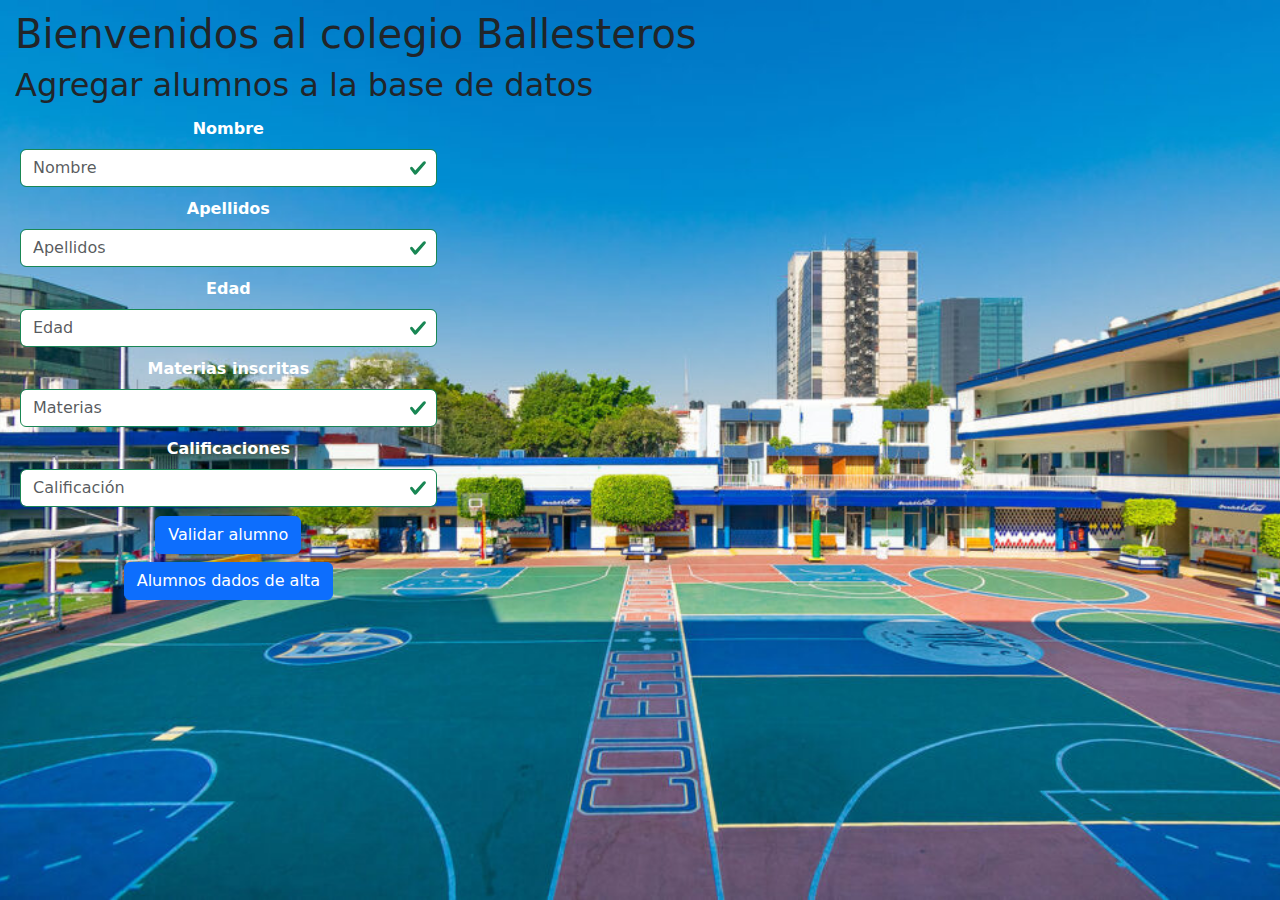
<file: index.html>
<!DOCTYPE html>
<html lang="en">
<head>
    <meta charset="UTF-8">
    <meta name="viewport" content="width=device-width, initial-scale=1.0">
        <!-- Primero link css Bootstrap-->
        <link href="https://cdn.jsdelivr.net/npm/bootstrap@5.3.3/dist/css/bootstrap.min.css" rel="stylesheet" integrity="sha384-QWTKZyjpPEjISv5WaRU9OFeRpok6YctnYmDr5pNlyT2bRjXh0JMhjY6hW+ALEwIH" crossorigin="anonymous">
        <!--Segundo link de nuestros estilos propios-->
        <link rel="stylesheet" href="./css/style.css">
        <title>Colegio Ballesteros</title>
        <!-- Tercer Script Bootstrap-->
        <script defer src="https://cdn.jsdelivr.net/npm/bootstrap@5.3.3/dist/js/bootstrap.bundle.min.js" integrity="sha384-YvpcrYf0tY3lHB60NNkmXc5s9fDVZLESaAA55NDzOxhy9GkcIdslK1eN7N6jIeHz" crossorigin="anonymous"></script>
        <!--Cuarto nuestro script-->
        <script defer src="./js/app.js"></script>
        <link rel="icon" href="./assets/icons/png-transparent-teacher-logo-school-national-primary-school-spanish-lake-elementary-school-fifth-grade-orlando-orange-county-public-schools.png" type="image/png">
</head>

<body>
    <header>
        <h1>Bienvenidos al colegio Ballesteros</h1>
        <h2>Agregar alumnos a la base de datos</h2>
    </header>
    <main>
    <div class="grid text-center">
        <div class="col-md-4">
            <label for="validationServer01" id="nameT" class="form-label"><strong>Nombre</strong></label>
            <input type="text" id="name" class="form-control is-valid" id="validationServer01" placeholder="Nombre" value="" required>
        </div>
        <div class="col-md-4">
            <label for="validationServer02" id="surnameT" class="form-label"><strong>Apellidos</strong></label>
            <input type="text"  id="surname" class="form-control is-valid" id="validationServer02" placeholder="Apellidos" value="" required>
        </div>
        <div class="col-md-4">
            <label for="validationServer02" id="ageT" class="form-label"><strong>Edad</strong></label>
            <input type="number" id="age" class="form-control is-valid" placeholder="Edad" id="validationServer02" value="" required>
        </div>
        <div class="col-md-4">
            <label for="validationServer02" id="classesT" class="form-label"><strong>Materias inscritas</strong></label>
            <input type="number" id="classes" class="form-control is-valid" placeholder="Materias" id="validationServer02" value="" required>
        </div>
        <div class="col-md-4">
            <label for="validationServer02" id="gradesT" class="form-label"><strong>Calificaciones</strong></label>
            <input type="number" id="grades" class="form-control is-valid" placeholder="Calificación" id="validationServer02" value="" required>
        </div>
        <div class="col-md-4">
            <button id="validation" class="btn btn-primary" type="submit">Validar alumno</button>
        </div>
        <div class="col-md-4">
            <button id="dataBase" class="btn btn-primary" type="submit">Alumnos dados de alta</button>
        </div>
    </div>
    </main>

    
</body>

</html>
</file>
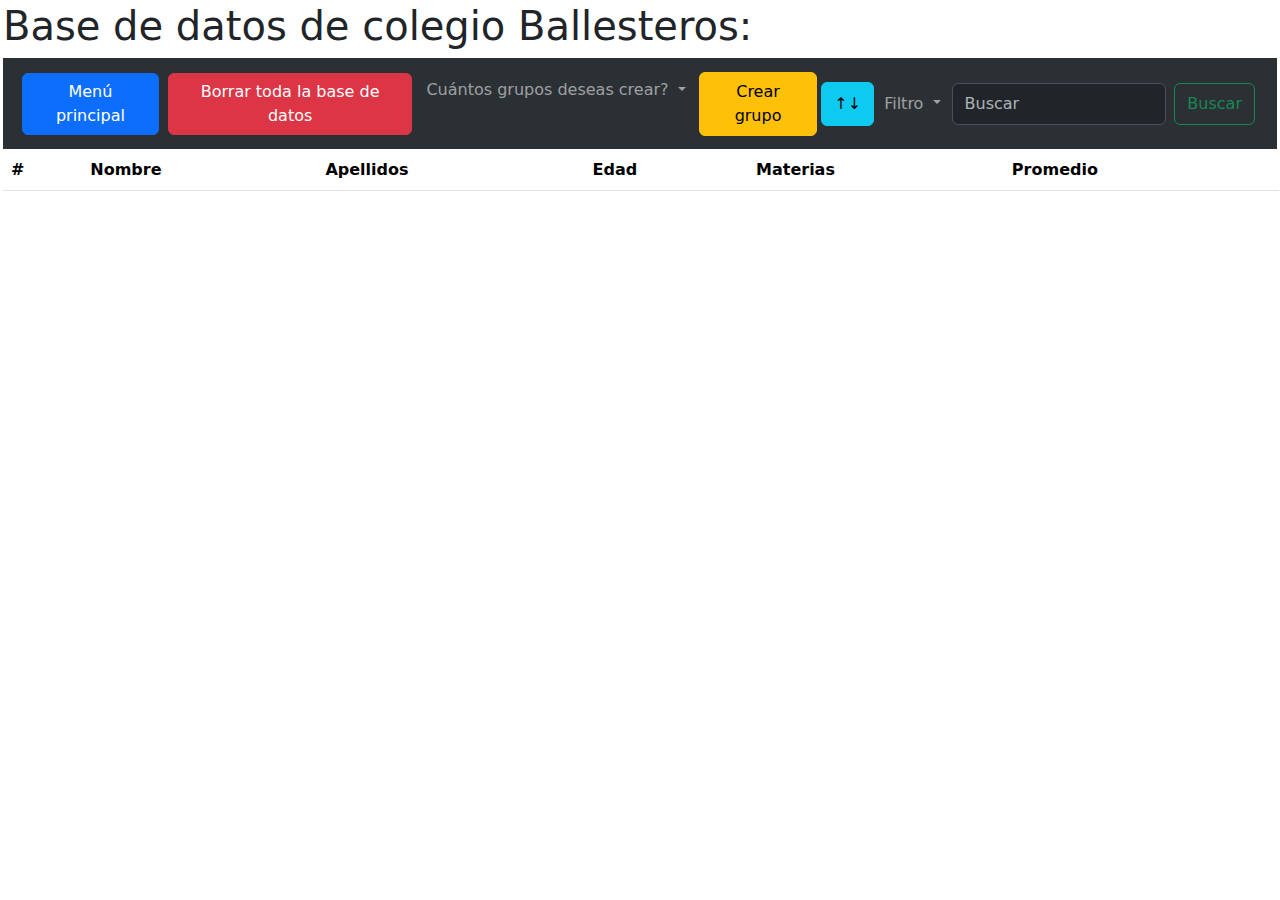
<file: alumnosAlta.html>
<!DOCTYPE html>
<html lang="en">
<head>
    <meta charset="UTF-8">
    <meta name="viewport" content="width=device-width, initial-scale=1.0">
    <!-- Primer link css Bootstrap-->
    <link href="https://cdn.jsdelivr.net/npm/bootstrap@5.3.3/dist/css/bootstrap.min.css" rel="stylesheet" integrity="sha384-QWTKZyjpPEjISv5WaRU9OFeRpok6YctnYmDr5pNlyT2bRjXh0JMhjY6hW+ALEwIH" crossorigin="anonymous">
    <!-- Segundo link de nuestros estilos propios-->
    <link rel="stylesheet" href="./css/alumnosAlta.css">
    <title>Alumnos dados de alta</title>
    <!-- Tercer Script Bootstrap-->
    <script defer src="https://cdn.jsdelivr.net/npm/bootstrap@5.3.3/dist/js/bootstrap.bundle.min.js" integrity="sha384-YvpcrYf0tY3lHB60NNkmXc5s9fDVZLESaAA55NDzOxhy9GkcIdslK1eN7N6jIeHz" crossorigin="anonymous"></script>
    <!-- Cuarto nuestro script-->
    <script defer src="./js/alumnosAlta.js"></script>
    <link rel="icon" href="./assets/icons/png-transparent-teacher-logo-school-national-primary-school-spanish-lake-elementary-school-fifth-grade-orlando-orange-county-public-schools.png" type="image/png">
</head>
<body>
    <main>
        <h1>Base de datos de colegio Ballesteros:</h1>
        <nav class="navbar navbar-expand-lg bg-body-tertiary" data-bs-theme="dark">
          <div class="container-fluid">
            <div class="collapse navbar-collapse" id="navbarSupportedContent">
              <ul class="navbar-nav me-auto mb-2 mb-lg-0">
                <li class="nav-item">            
                  <button id="back" class="btn btn-primary" type="submit">Menú principal</button>
                </li>
                <li class="nav-item">
                  <button id="erase" class="btn btn-danger eliminar" type="submit">Borrar toda la base de datos</button>
                </li>
                <li class="nav-item dropdown">
                  <a class="nav-link dropdown-toggle" href="#" role="button" data-bs-toggle="dropdown" aria-expanded="false">
                    Cuántos grupos deseas crear?
                  </a>
                  <ul class="dropdown-menu">
                      <input class="form-control me-2" type="number" id="quantityGroup" placeholder="Cantidad" aria-label="Search">
                  </ul>
                </li> 
                <button id="create" class="btn btn-warning" type="submit">Crear grupo</button>
              </ul>
              <ul class="navbar-nav me-2">
                <button type="button" class="btn btn-info" id="order">↑↓</button>
                <li class="nav-item dropdown">
                  <a class="nav-link dropdown-toggle" href="#" role="button" data-bs-toggle="dropdown" aria-expanded="false">
                    Filtro
                  </a>
                  <ul class="dropdown-menu">
                    <select id="filterType" class="form-select">
                      <option value="general">General</option>
                      <option value="nombre">Nombre</option>
                      <option value="apellidos">Apellidos</option>
                      <option value="edad">Edad</option>
                      <option value="materias">Materias</option>
                      <option value="calificaciones">Promedio</option>
                      <option value="númeroDeLista">Número de lista #</option>
                    </select>
                  </ul>
                </li>
                <form class="d-flex" role="search">
                  <input class="form-control me-2" type="search" id="searchBox" placeholder="Buscar" aria-label="Search">
                  <button class="btn btn-outline-success" id="searchButton" type="submit">Buscar</button>
                </form>
              </ul>
            </div>
          </div>
        </nav>
        <table class="table">
            <thead>
                <tr>
                    <th scope="col">#</th>
                    <th scope="col">Nombre</th>
                    <th scope="col">Apellidos</th>
                    <th scope="col">Edad</th>
                    <th scope="col">Materias</th>
                    <th scope="col">Promedio</th>
                </tr>
            </thead>
            <tbody id="tabla-alumnos">
                <!-- Los datos se agregarán aquí mediante JavaScript -->
            </tbody>
            <tbody id="tabla-grupos">
                <!-- Los grupos se agregarán aquí -->
            </tbody>
        </table>
    </main>
</body>
</html>
</file>
<file: css/style.css>
*{
    margin: 5px;
}

#validation{
    margin: 3.5px;
}

body {
    background-image: url('../assets/images/instituto-mexico-roma-instalaciones-deportivas-1024x683.jpg');
    background-size: cover; /* Ajusta para cubrir toda la pantalla */
    background-repeat: no-repeat; /* Evita que la imagen se repita */
    background-position: center; /* Centra la imagen */
    background-attachment: fixed; /* Fija el fondo para que no se mueva al hacer scroll */
}

#nameT{
    color: white;
}

#surnameT{
    color: white;
}

#ageT{
    color: white;
}

#classesT{
    color: white;
}

#gradesT{
    color:white;
}
</file>
<file: css/alumnosAlta.css>
*{
    margin: 1px;
}

#back{
    margin: 3.5px;
}

#erase{
    margin: 3.5px;
}

#create{
    margin: 3.5px;
}

#eliminate{
    margin: 3.5px;
}
</file>
